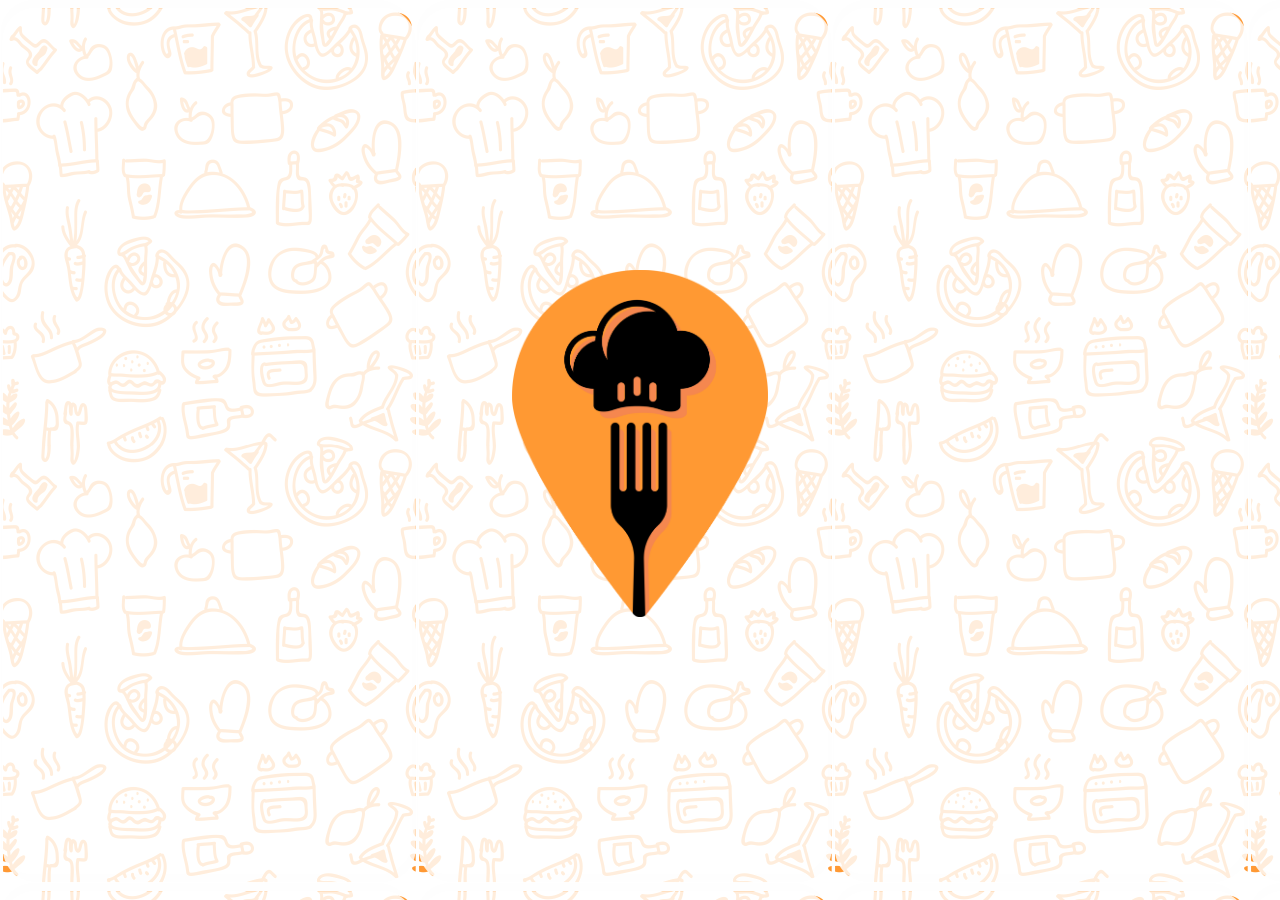
<file: index.html>
<!DOCTYPE html>
<html lang="en" dir="ltr">

<head>
  <meta charset="utf-8">
  <title>Foodigo</title>
  <link href="https://cdn.jsdelivr.net/npm/bootstrap@5.0.1/dist/css/bootstrap.min.css" rel="stylesheet" integrity="sha384-+0n0xVW2eSR5OomGNYDnhzAbDsOXxcvSN1TPprVMTNDbiYZCxYbOOl7+AMvyTG2x" crossorigin="anonymous">
  <script src="https://cdn.jsdelivr.net/npm/bootstrap@5.0.1/dist/js/bootstrap.bundle.min.js" integrity="sha384-gtEjrD/SeCtmISkJkNUaaKMoLD0//ElJ19smozuHV6z3Iehds+3Ulb9Bn9Plx0x4" crossorigin="anonymous"></script>
  <link rel="stylesheet" href="https://cdnjs.cloudflare.com/ajax/libs/font-awesome/4.7.0/css/font-awesome.min.css">

  <link rel="stylesheet" href="styles.css">
</head>

<body class="main" onload="showMagic()">
  <div class="pre-loader" id="loader">
    <img src="./assets/tiffinia_logo.png" alt="" />
  </div>
  <div style="display: none" id="myDiv" class="animate-bottom">
    <div class="curved-top">
      <svg data-name="Layer 1" xmlns="http://www.w3.org/2000/svg" viewBox="0 0 1200 120" preserveAspectRatio="none">
        <path d="M321.39,56.44c58-10.79,114.16-30.13,172-41.86,82.39-16.72,168.19-17.73,250.45-.39C823.78,31,906.67,72,985.66,92.83c70.05,18.48,146.53,26.09,214.34,3V0H0V27.35A600.21,600.21,0,0,0,321.39,56.44Z" class="shape-fill"></path>
      </svg>
    </div>
  </div>
  <div class="hand-img" id="hide" style="display: none">
    <img src="./assets/hand.png" alt="hand" />
  </div>

  <div class="quote" id="quote" style="display: none">
    <p>HURRY!! <br />
      HUNGER DONT WAIT.
    </p>
  </div>
  <div class="buttons" id="_buttons" style="display: none">
  <a id="one"  href="./login.html" class="btn btn-dark btn-lg ">GET STARTED</a>
  <br>
  <a id="two"  href="" class="btn btn-dark btn-lg"><span class="text"> Continue without Login</span></a>
  <br>
  <a id="three"  href="./login.html" class=" btn btn-dark btn-lg"><span class="text">Already a member? </span><b style="color: #f69836">LOGIN</b></a>
</div>

  <script>
    var myvar;
    function showMagic() {
      myVar = setTimeout(showPage,1800);
    }
    function showPage() {
      document.getElementById("loader").style.display = "none";
      document.getElementById("myDiv").style.display = "block";
      document.getElementById("hide").style.display = "block";
      document.getElementById("quote").style.display = "block";
      document.getElementById("_buttons").style.display = 'block'

    }
  </script>
</body>

</html>
</file>
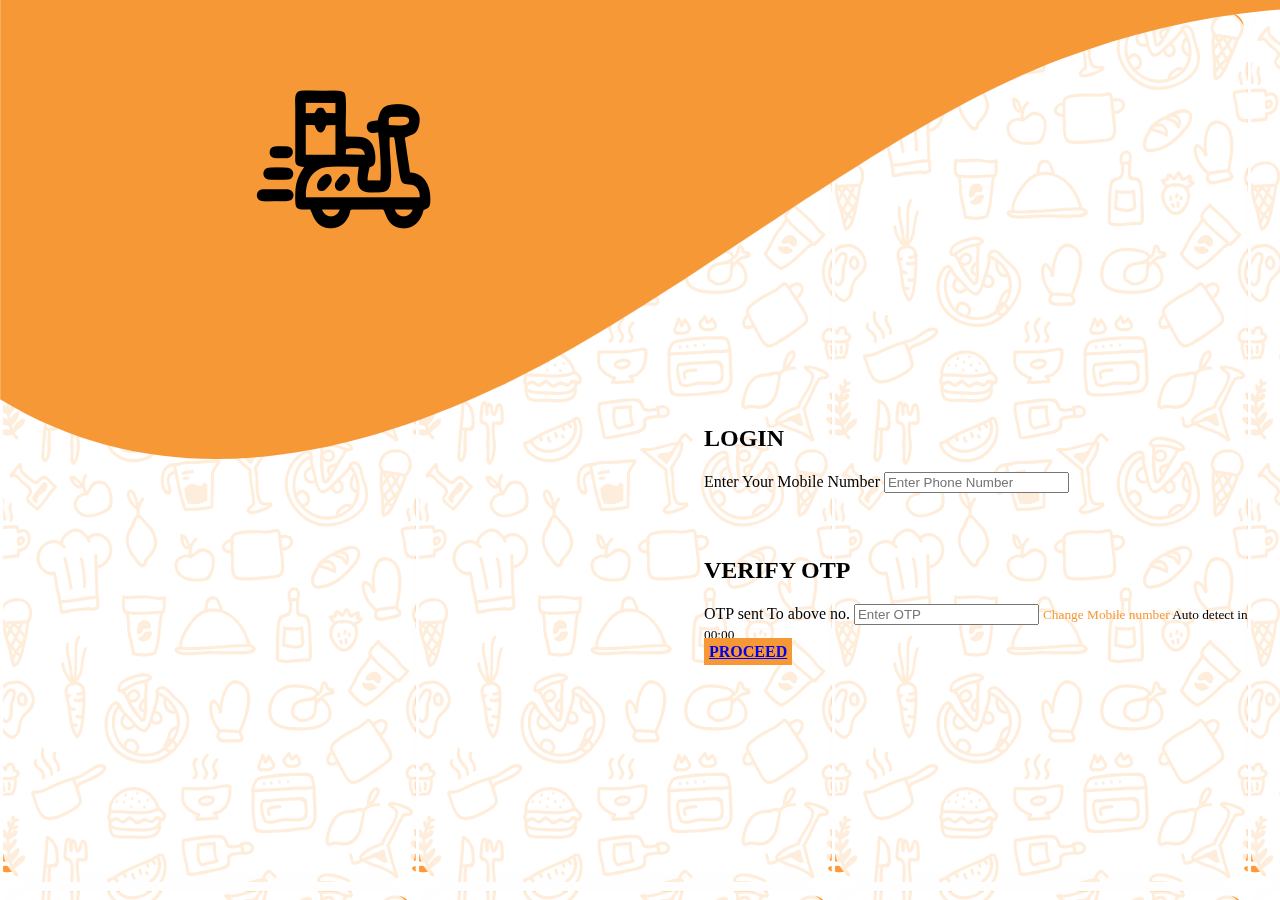
<file: otp_.html>
<!DOCTYPE html>
<html lang="en" dir="ltr">

<head>
  <meta charset="utf-8">
  <title>Foodigo</title>
  <link href="https://cdn.jsdelivr.net/npm/bootstrap@5.0.1/dist/css/bootstrap.min.css" rel="stylesheet" integrity="sha384-+0n0xVW2eSR5OomGNYDnhzAbDsOXxcvSN1TPprVMTNDbiYZCxYbOOl7+AMvyTG2x" crossorigin="anonymous">
  <link rel="stylesheet" href="styles.css">
  <script src="https://cdn.jsdelivr.net/npm/bootstrap@5.0.1/dist/js/bootstrap.bundle.min.js" integrity="sha384-gtEjrD/SeCtmISkJkNUaaKMoLD0//ElJ19smozuHV6z3Iehds+3Ulb9Bn9Plx0x4" crossorigin="anonymous"></script>
</head>

<body class="main">

  <div id="myDiv" class="animate-bottom">
    <div class="curved-top">
      <svg data-name="Layer 1" xmlns="http://www.w3.org/2000/svg" viewBox="0 0 1200 120" preserveAspectRatio="none">
        <path d="M321.39,56.44c58-10.79,114.16-30.13,172-41.86,82.39-16.72,168.19-17.73,250.45-.39C823.78,31,906.67,72,985.66,92.83c70.05,18.48,146.53,26.09,214.34,3V0H0V27.35A600.21,600.21,0,0,0,321.39,56.44Z" class="shape-fill"></path>
      </svg>
    </div>
  </div>
  <div class="hand-img">
    <img src="./assets/bike.png" alt="cook" />
  </div>

<div class="form">

  <form>

    <h2>LOGIN</h2>
  <div class="mb-3 input1">

    <label for="inputNumber" class="form-label">Enter Your Mobile Number </label>
    <input type="number" class="form-control" id="inputNumber" placeholder="Enter Phone Number">
  </div>


  <h2>VERIFY OTP</h2>
  <div class="mb-3">
    <label for="otp" class="form-label">OTP sent To above no.</label>
    <input type="password" class="form-control" id="otp" aria-describedby="etp" placeholder="Enter OTP">
    <small id="otp" class="form-text text-muted"><span class="text2">Change Mobile number</span>  Auto detect in 00:00</small>

  </div>

  <a id="proceed"  href="./index.html" class="btn btn-dark btn-lg "><b>PROCEED</b></a>

</div>
</form>


</body>

</html>
</file>
<file: styles.css>
#one{
    background-color: #f69836 ;
}
#two, #three,#four{
  background-color: #FFF ;
}
#proceed{
  background-color: #f69836 ;
  max-width: 50%;
  margin-left: 0px;
}

.buttons{
  position: absolute;
  top: 55%;
  left: 55%;
}
.btn{
    margin: 10px 10px;
    width:150%;
    padding:5px;

}

.curved-top {
    position: absolute;
    top: 0;
    left: 0;
    width: 100%;
    overflow: hidden;
    line-height: 0;
}
.curved-top svg {
    position: relative;
    display: block;
    width: calc(218% + 1.3px);
    height: 500px;
    transform: rotateY(180deg);
}
.curved-top .shape-fill {
    fill: #f69836;
}

.fa{
  margin-right: 10px;
}
.fa-facebook{
  color: #4267B2;
}
.fa-envelope{
  color: black;
}
.fa-mobile-phone{
  color: black;
}
.form{
  position: absolute;
  top: 45%;
  left: 55%;
}

.hand-img {
    position: absolute;
    top: 10%;
    left: 20%;
}

.input1{
  margin-bottom: 4rem;
}

.main {
    background-image: url("./assets/Bg.png");
}

.pre-loader {
    position: fixed;
    height: 100%;
    width: 100%;
    left: 40%;
    top: 30%;
}
.pre-loader img {
    /* height: 40%; */
    width: 20%;
}

.quote{
  position: absolute;
  top: 35%;
  left: 20%;
  font-weight: 800;
  font-size: 30px;
}

.text{
  color: black;
}
.text2{
  color: #f69836;
}


footer {
  position: fixed;
  left: 0;
  bottom: 0;
  width: 100%;
  color: grey;
  text-align: center;
}
</file>
